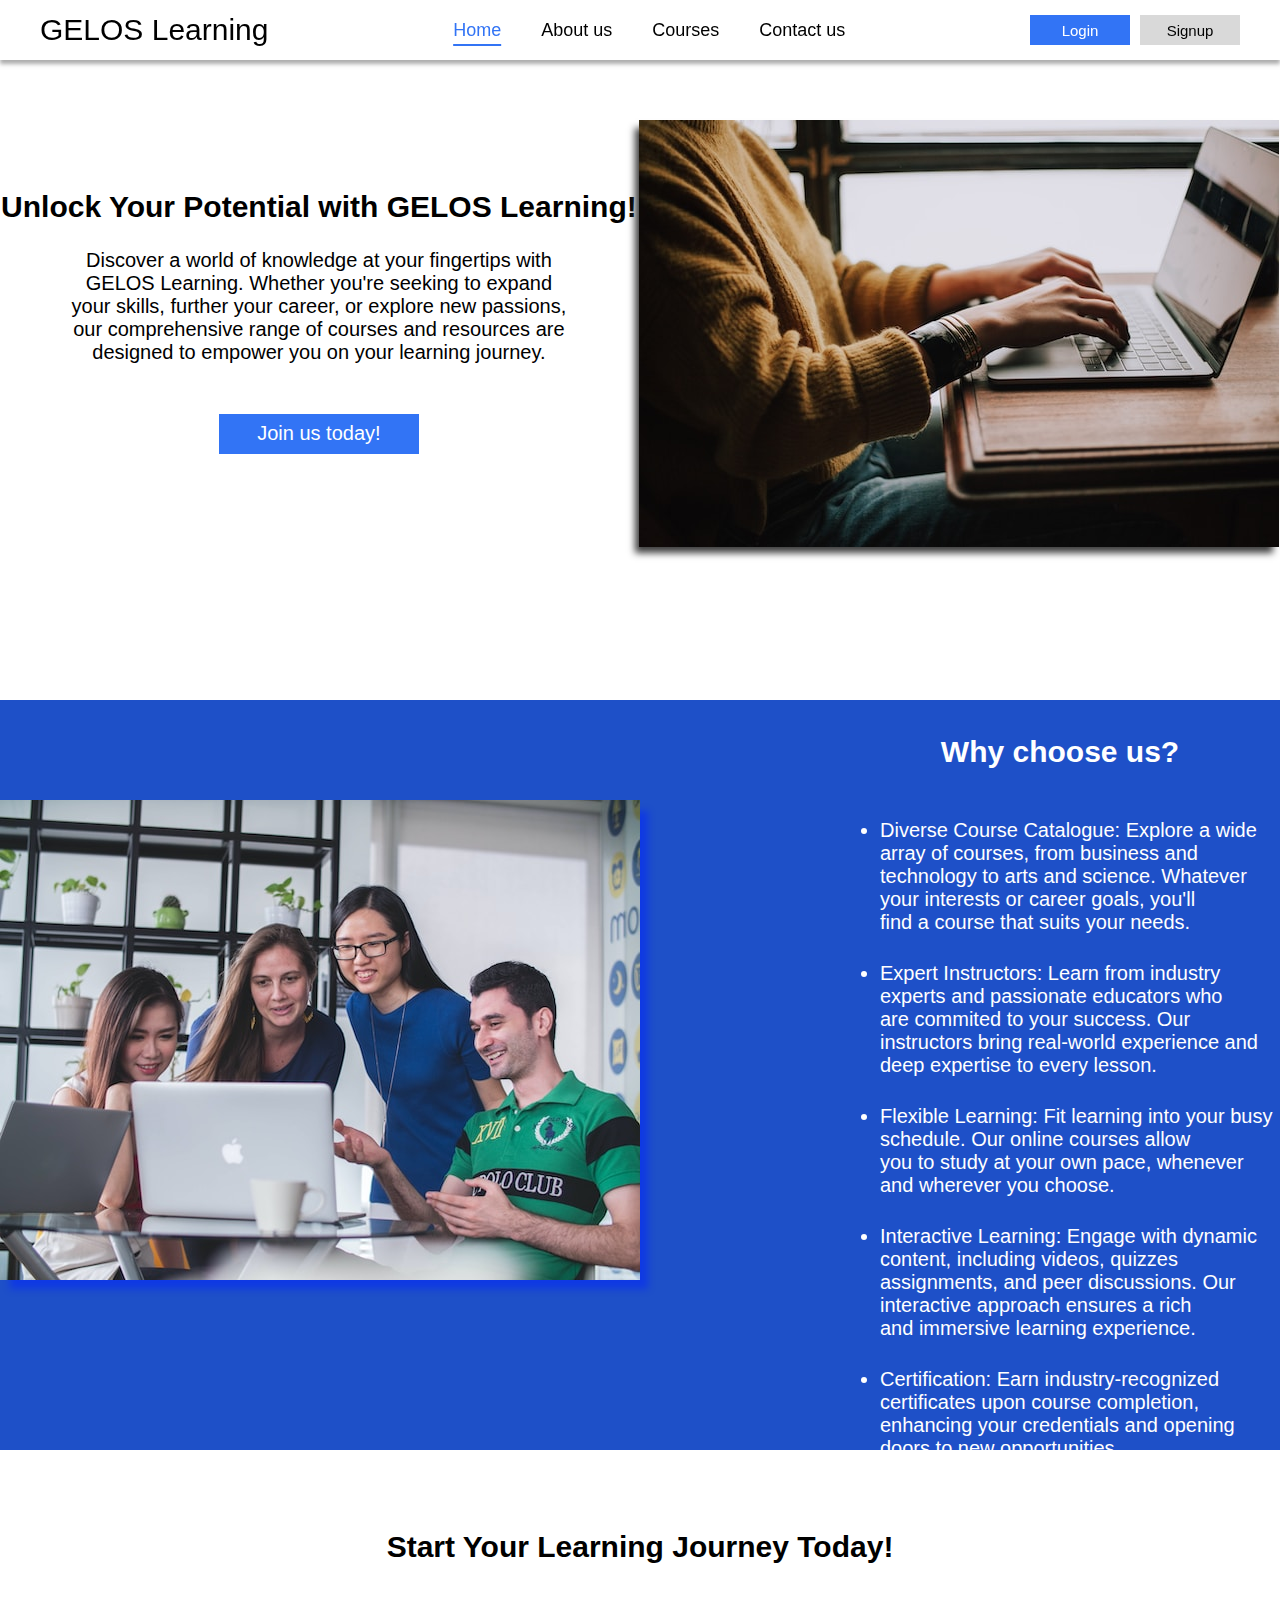
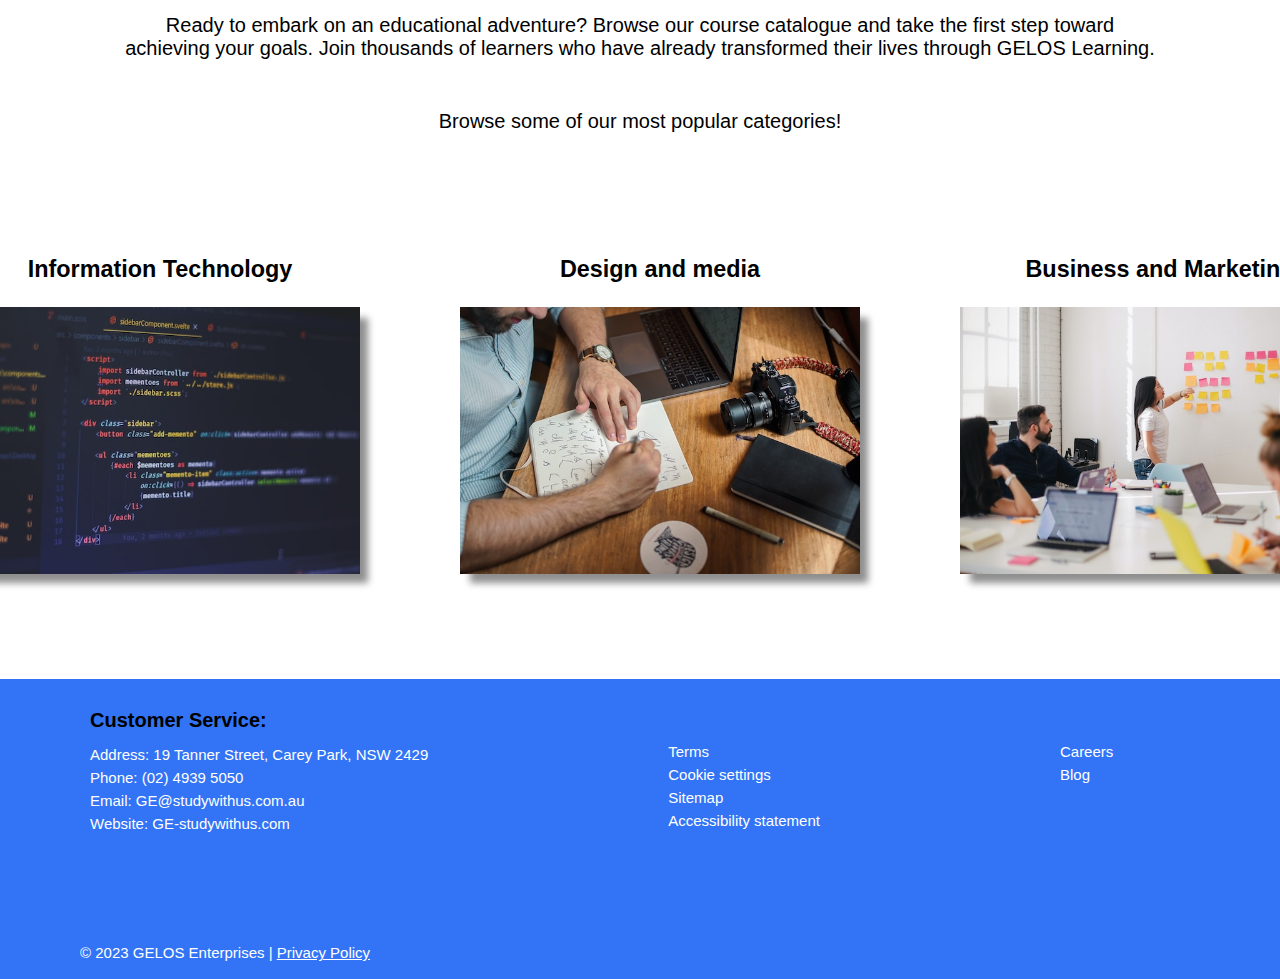
<file: index.html>
<!DOCTYPE html>
<html lang="en">
  <head>
    <link rel="stylesheet" href="styles\style.css" />
    <meta charset="UTF-8" />
    <meta name="viewport" content="width=device-width, initial-scale=1.0" />
    <title>Homepage</title>
  </head>
  <body>
    <div>
      <header>
        <nav class="nav__bar">
          <a class="company-logo" href="#">GELOS Learning</a>
          <div class="nav__links-container">
            <a class="nav__link active" href="#">Home</a>
            <a class="nav__link" href="about.html">About us</a>
            <a class="nav__link" href="#">Courses</a>
            <a class="nav__link" href="contact.html">Contact us</a>
          </div>
          <div class="nav__btn-container">
            <button class="nav__btn btn-login">Login</button>
            <button class="nav__btn btn-signup">Signup</button>
          </div>
        </nav>
      </header>
      <main>
        <article class="article__1">
          <div class="article__1-flexbox">
            <div class="article__1-flexitem-1">
              <h2 class="article__heading heading-1">
                Unlock Your Potential with GELOS Learning!
              </h2>
              <p>
                Discover a world of knowledge at your fingertips with <br />
                GELOS Learning. Whether you're seeking to expand<br />
                your skills, further your career, or explore new passions,<br />
                our comprehensive range of courses and resources are<br />
                designed to empower you on your learning journey.
              </p>
              <button class="article__1-btn">Join us today!</button>
            </div>
            <div class="article__1-flexitem-2">
              <img
                class="article__images article__1-image"
                src="/images/christin-hume-mfB1B1s4sMc-unsplash.jpg"
                alt="person sitting at a table typing on a laptop keyboard"
              />
            </div>
          </div>
        </article>
        <article class="article__2">
          <div class="article__2-flexbox">
            <div class="article__2-flexitem-1">
              <h2 class="article__heading heading-2">Why choose us?</h2>
              <ul class="article__2-list">
                <li>
                  Diverse Course Catalogue: Explore a wide array of courses,
                  from business and<br />
                  technology to arts and science. Whatever your interests or
                  career goals, you'll<br />
                  find a course that suits your needs.
                </li>
                <li>
                  Expert Instructors: Learn from industry experts and passionate
                  educators who<br />
                  are commited to your success. Our instructors bring real-world
                  experience and<br />
                  deep expertise to every lesson.
                </li>
                <li>
                  Flexible Learning: Fit learning into your busy schedule. Our
                  online courses allow<br />
                  you to study at your own pace, whenever and wherever you
                  choose.
                </li>
                <li>
                  Interactive Learning: Engage with dynamic content, including
                  videos, quizzes<br />
                  assignments, and peer discussions. Our interactive approach
                  ensures a rich<br />
                  and immersive learning experience.
                </li>
                <li>
                  Certification: Earn industry-recognized certificates upon
                  course completion,<br />
                  enhancing your credentials and opening doors to new
                  opportunities.
                </li>
                <li>
                  Supportive Community: Connect with fellow learners, share
                  insights, and<br />
                  collaborate on projects. Join a vibrant community of
                  like-minded individuals<br />
                  from around the world.
                </li>
                <li>
                  Accessibility: Our platform is designed to be accessible to
                  all learners. We<br />
                  are commited to providing an inclusive learning environment
                  for all!
                </li>
              </ul>
            </div>
            <div class="article__2-flexitem-2">
              <img
                class="article__images article__2-image"
                src="images\mimi-thian-vdXMSiX-n6M-unsplash (1).jpg"
                alt="four people gathered around a laptop talking"
              />
            </div>
          </div>
        </article>
        <article class="article__3">
          <h2 class="article__heading heading-3">
            Start Your Learning Journey Today!
          </h2>
          <p class="article__3-p">
            Ready to embark on an educational adventure? Browse our course
            catalogue and take the first step toward<br />
            achieving your goals. Join thousands of learners who have already
            transformed their lives through GELOS Learning.
          </p>
          <p class="article__3-p">
            Browse some of our most popular categories!
          </p>
          <ul class="category__list">
            <div class="category__container">
              <li>
                <h3>Information Technology</h3>
                <a href="#" class="category__links category__item-1">
                  <img
                    src="images\ferenc-almasi-eYpcLDXHVb0-unsplash.jpg"
                    alt="image of code on a computer screen"
                  />
                </a>
              </li>
              <li>
                <h3>Design and media</h3>
                <a href="#" class="category__links category__item-2">
                  <img
                    src="images\brad-neathery-mGH253KbfaY-unsplash.jpg"
                    alt="image of a man drawing designs on a piece of paper, next to a camera and notebook"
                  />
                </a>
              </li>
              <li>
                <h3>Business and Marketing</h3>
                <a href="#" class="category__links category__item-3">
                  <img
                    src="images\jason-goodman-Oalh2MojUuk-unsplash.jpg"
                    alt="image of a woman pointing at a whiteboard discussing marketing with a team"
                  />
                </a>
              </li>
            </div>
          </ul>
        </article>
      </main>
      <footer>
        <div>
          <div class="footer__container">
            <div class="footer__contact-container">
              <h6 class="footer__contact-title">Customer Service:</h6>
              <ul>
                <li>
                  <a href="#"
                    >Address: 19 Tanner Street, Carey Park, NSW 2429</a
                  >
                </li>
                <li><a href="#">Phone: (02) 4939 5050</a></li>
                <li><a href="#">Email: GE@studywithus.com.au</a></li>
                <li><a href="#">Website: GE-studywithus.com</a></li>
              </ul>
            </div>

            <div class="footer__terms-container">
              <ul>
                <li><a href="#">Terms</a></li>
                <li><a href="#">Cookie settings</a></li>
                <li><a href="#">Sitemap</a></li>
                <li><a href="#">Accessibility statement</a></li>
              </ul>
            </div>

            <div class="footer__careers-container">
              <ul>
                <li><a href="#">Careers</a></li>
                <li><a href="#">Blog</a></li>
              </ul>
            </div>
          </div>
          <p class="footer__copyright">
            &copy; 2023 GELOS Enterprises |
            <a class="footer__privacy" href="#">Privacy Policy</a>
          </p>
        </div>
      </footer>
    </div>
  </body>
</html>
</file>
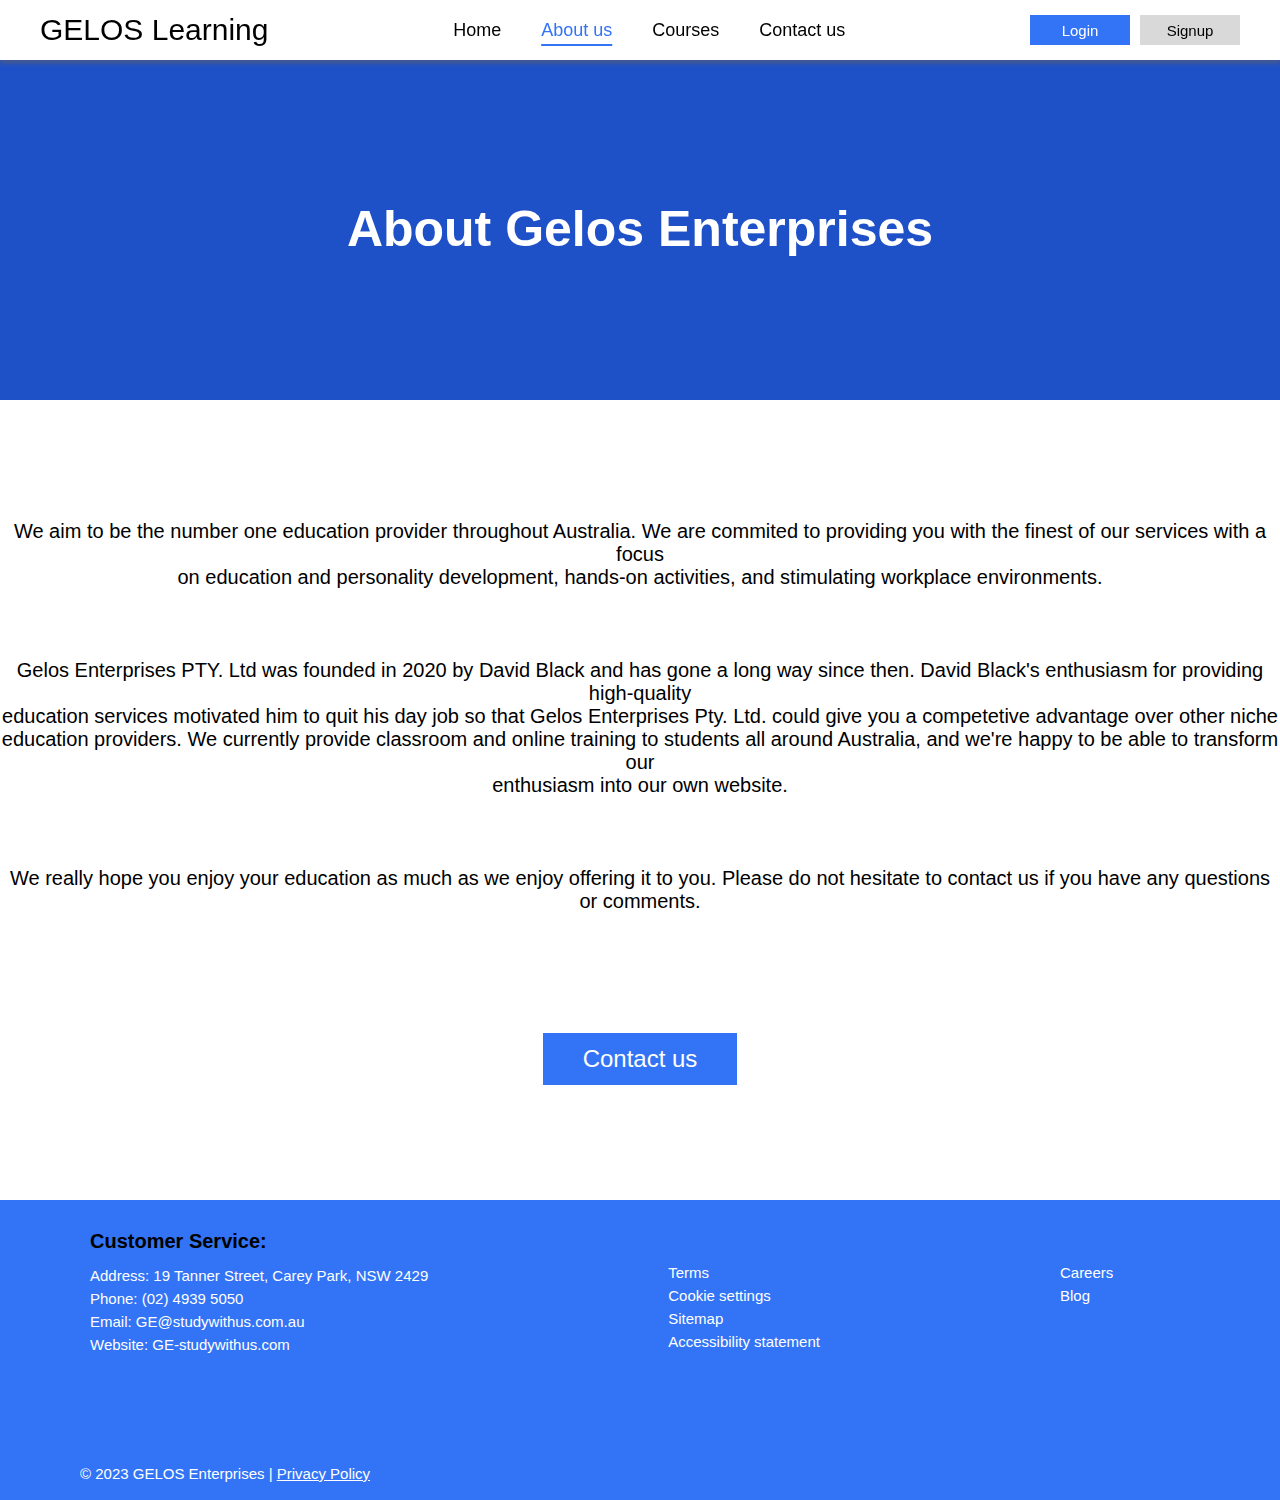
<file: about.html>
<!DOCTYPE html>
<html lang="en">
  <head>
    <link rel="stylesheet" href="styles\style.css" />
    <meta charset="UTF-8" />
    <meta name="viewport" content="width=device-width, initial-scale=1.0" />
    <title>Contact</title>
  </head>
  <body>
    <div>
      <header>
        <nav class="nav__bar">
          <a class="company-logo" href="#">GELOS Learning</a>
          <div class="nav__links-container">
            <a class="nav__link" href="index.html">Home</a>
            <a class="nav__link active" href="about.html">About us</a>
            <a class="nav__link" href="#">Courses</a>
            <a class="nav__link" href="contact.html">Contact us</a>
          </div>
          <div class="nav__btn-container">
            <button class="nav__btn btn-login">Login</button>
            <button class="nav__btn btn-signup">Signup</button>
          </div>
        </nav>
      </header>
      <main>
        <article class="about__article">
          <div class="about__banner">
            <h2 class="about__title">About Gelos Enterprises</h2>
          </div>
          <div class="about__p-container">
            <p class="about__p">
              We aim to be the number one education provider throughout
              Australia. We are commited to providing you with the finest of our
              services with a focus<br />
              on education and personality development, hands-on activities, and
              stimulating workplace environments.
            </p>
            <p class="about__p">
              Gelos Enterprises PTY. Ltd was founded in 2020 by David Black and
              has gone a long way since then. David Black's enthusiasm for
              providing high-quality<br />
              education services motivated him to quit his day job so that Gelos
              Enterprises Pty. Ltd. could give you a competetive advantage over
              other niche<br />
              education providers. We currently provide classroom and online
              training to students all around Australia, and we're happy to be
              able to transform our <br />
              enthusiasm into our own website.
            </p>
            <p class="about__p">
              We really hope you enjoy your education as much as we enjoy
              offering it to you. Please do not hesitate to contact us if you
              have any questions or comments.
            </p>
          </div>
          <div class="contact__link-flex">
            <a class="contact__link" href="contact.html">Contact us</a>
          </div>
        </article>
      </main>
      <footer>
        <div>
          <div class="footer__container">
            <div class="footer__contact-container">
              <h6 class="footer__contact-title">Customer Service:</h6>
              <ul>
                <li>
                  <a href="#"
                    >Address: 19 Tanner Street, Carey Park, NSW 2429</a
                  >
                </li>
                <li><a href="#">Phone: (02) 4939 5050</a></li>
                <li><a href="#">Email: GE@studywithus.com.au</a></li>
                <li><a href="#">Website: GE-studywithus.com</a></li>
              </ul>
            </div>

            <div class="footer__terms-container">
              <ul>
                <li><a href="#">Terms</a></li>
                <li><a href="#">Cookie settings</a></li>
                <li><a href="#">Sitemap</a></li>
                <li><a href="#">Accessibility statement</a></li>
              </ul>
            </div>

            <div class="footer__careers-container">
              <ul>
                <li><a href="#">Careers</a></li>
                <li><a href="#">Blog</a></li>
              </ul>
            </div>
          </div>
          <p class="footer__copyright">
            &copy; 2023 GELOS Enterprises |
            <a class="footer__privacy" href="#">Privacy Policy</a>
          </p>
        </div>
      </footer>
    </div>
  </body>
</html>
</file>
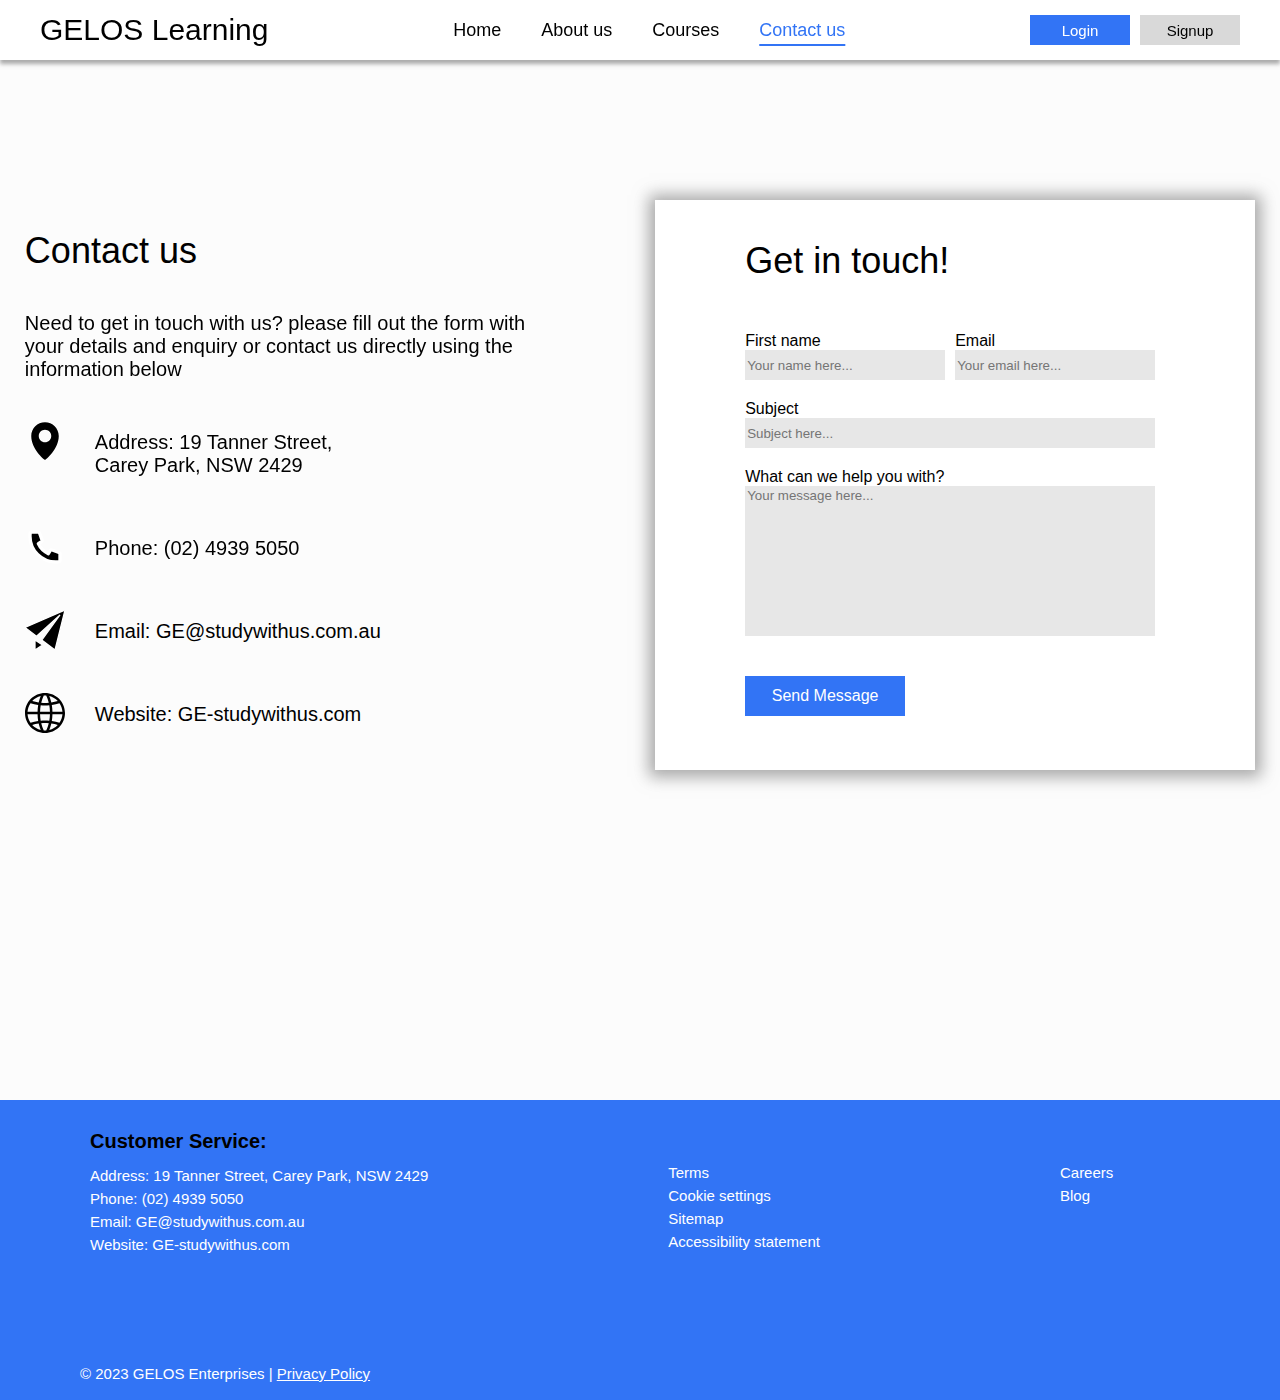
<file: contact.html>
<!DOCTYPE html>
<html lang="en">
  <head>
    <link rel="stylesheet" href="styles\style.css" />
    <script defer src="scripts/script.js"></script>
    <meta charset="UTF-8" />
    <meta name="viewport" content="width=device-width, initial-scale=1.0" />
    <title>Contact</title>
  </head>
  <body>
    <div>
      <header>
        <nav class="nav__bar">
          <a class="company-logo" href="#">GELOS Learning</a>
          <div class="nav__links-container">
            <a class="nav__link" href="index.html">Home</a>
            <a class="nav__link" href="about.html">About us</a>
            <a class="nav__link" href="#">Courses</a>
            <a class="nav__link active" href="contact.html">Contact us</a>
          </div>
          <div class="nav__btn-container">
            <button class="nav__btn btn-login">Login</button>
            <button class="nav__btn btn-signup">Signup</button>
          </div>
        </nav>
      </header>
      <main>
        <article class="contact__bg">
          <div class="contact__flexbox">
            <div class="contact__form-flexitem-1">
              <h2 class="details__title">Contact us</h2>
              <p class="details__p details__p-1">
                Need to get in touch with us? please fill out the form with<br />
                your details and enquiry or contact us directly using the<br />
                information below
              </p>
              <div class="contact__flexitem-1">
                <img
                  class="contact__svg contact__svg-address"
                  src="svgs/address-location-map-svgrepo-com.svg"
                />
                <p class="details__p">
                  Address: 19 Tanner Street,<br />
                  Carey Park, NSW 2429
                </p>
              </div>
              <div class="contact__flexitem-2">
                <img
                  class="contact__svg contact__svg-phone"
                  src="svgs/phone-svgrepo-com.svg"
                />
                <p class="details__p">Phone: (02) 4939 5050</p>
              </div>
              <div class="contact__flexitem-3">
                <img
                  class="contact__svg contact__svg-email"
                  src="svgs/paper-plane-svgrepo-com.svg"
                />
                <p class="details__p">Email: GE@studywithus.com.au</p>
              </div>
              <div class="contact__flexitem4">
                <img
                  class="contact__svg contact__svg-website"
                  src="svgs/globe-svgrepo-com.svg"
                />
                <p class="details__p">Website: GE-studywithus.com</p>
              </div>
            </div>
            <div class="contact__form-flex-item-2">
              <form
                class="contact__form"
                action="/contact.html"
                method="GET"
                name="message"
              >
                <div class="form-container">
                  <h3 class="form__title">Get in touch!</h3>
                  <div class="input__flexbox">
                    <div class="input_field-container-1">
                      <label class="form__labels" for="fname">First name</label>
                      <input
                        placeholder="Your name here..."
                        class="name-input"
                        id="fname"
                        name="fname"
                        type="text"
                      />
                      <div class="error-hint hidden" id="name-error">
                        Valid name required
                      </div>
                    </div>
                    <div class="input_field-container-2">
                      <label class="form__labels" for="email">Email</label>
                      <input
                        placeholder="Your email here..."
                        class="email-input"
                        id="email"
                        name="email"
                        type="text"
                      />
                      <div class="error-hint hidden" id="email-error">
                        Valid email is required
                      </div>
                    </div>
                    <div class="input_field-container-3">
                      <label class="form__labels" for="subject">Subject</label>
                      <input
                        placeholder="Subject here..."
                        class="subject-input"
                        id="subject"
                        name="subject"
                        type="text"
                      />
                      <div class="error-hint hidden" id="subject-error">
                        Subject is required
                      </div>
                    </div>
                    <div class="input_field-container-4">
                      <label class="form__labels" for="message"
                        >What can we help you with?</label
                      >
                      <textarea
                        placeholder="Your message here..."
                        id="message"
                        class="message-input"
                        name="message"
                        rows="4"
                        cols="50"
                        maxlength="700"
                      ></textarea>
                      <div class="error-hint hidden" id="message-error">
                        Message is required
                      </div>
                    </div>
                  </div>
                  <button id="submit" type="submit">Send Message</button>
                </div>
              </form>
              <div class="thank-you hidden">
                Thankyou for reaching out! <br />We'll get back to you shortly!
              </div>
            </div>
          </div>
        </article>
      </main>
    </div>
    <footer>
      <div>
        <div class="footer__container">
          <div class="footer__contact-container">
            <h6 class="footer__contact-title">Customer Service:</h6>
            <ul>
              <li>
                <a href="#">Address: 19 Tanner Street, Carey Park, NSW 2429</a>
              </li>
              <li><a href="#">Phone: (02) 4939 5050</a></li>
              <li><a href="#">Email: GE@studywithus.com.au</a></li>
              <li><a href="#">Website: GE-studywithus.com</a></li>
            </ul>
          </div>
          <div class="footer__terms-container">
            <ul>
              <li><a href="#">Terms</a></li>
              <li><a href="#">Cookie settings</a></li>
              <li><a href="#">Sitemap</a></li>
              <li><a href="#">Accessibility statement</a></li>
            </ul>
          </div>

          <div class="footer__careers-container">
            <ul>
              <li><a href="#">Careers</a></li>
              <li><a href="#">Blog</a></li>
            </ul>
          </div>
        </div>
        <p class="footer__copyright">
          &copy; 2023 GELOS Enterprises |
          <a class="footer__privacy" href="#">Privacy Policy</a>
        </p>
      </div>
    </footer>
  </body>
</html>
</file>
